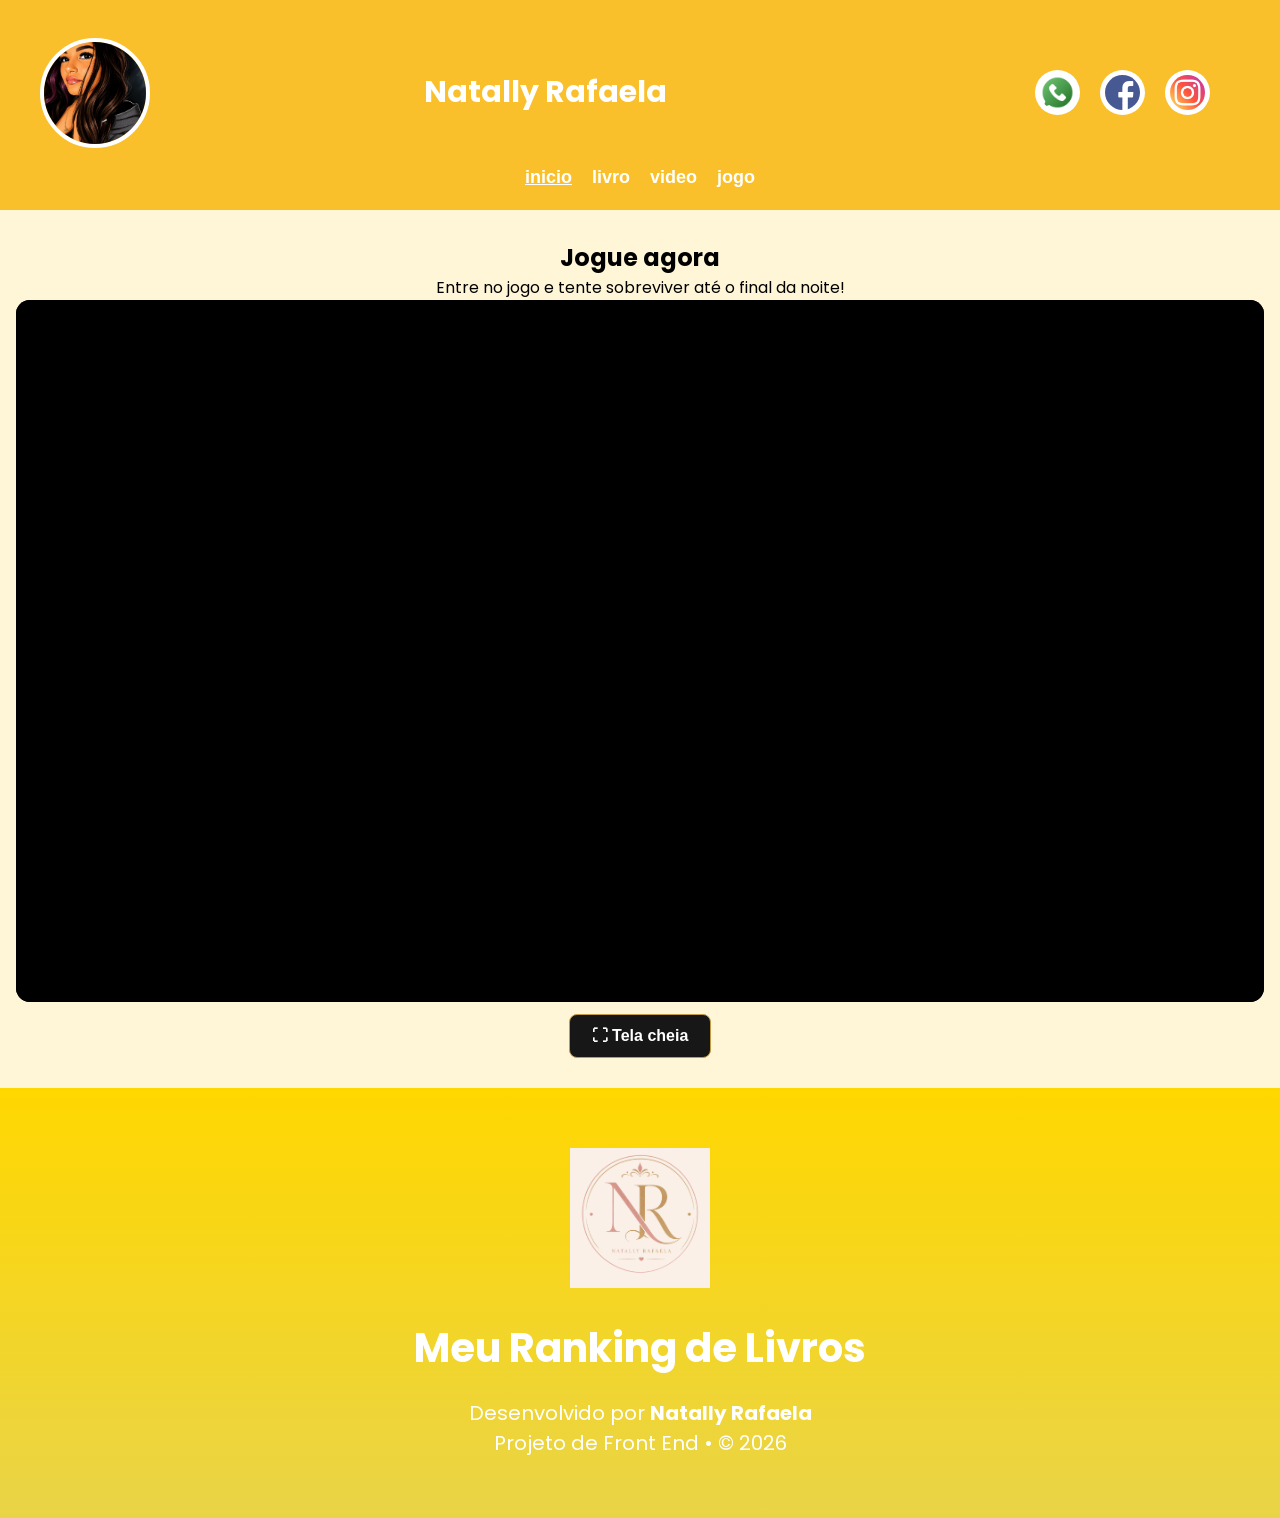
<file: jogo.html>
<!DOCTYPE html>
<html lang="pt-br">
<head>
    <meta charset="UTF-8">
    <meta name="viewport" content="width=device-width, initial-scale=1.0">
    <title>Home | Natally</title>

    <link rel="stylesheet" href="style.css">

    <link rel="preconnect" href="https://fonts.googleapis.com">
    <link rel="preconnect" href="https://fonts.gstatic.com" crossorigin>

    <link href="https://fonts.googleapis.com/css2?family=Poppins:wght@300;400;500;600;700&display=swap" rel="stylesheet">
</head>

<body>

    <!-- CABEÇALHO -->
    <header>

        <div class="cabecalho-itens">

            <img class="cabecalho_imagem" src="fei.jpg" alt="Foto da Natally">

            <h1 class="titulo_site">Natally Rafaela</h1>

            <div class="sociais">
                <img src="whatsapp.png" alt="WhatsApp">
                <img src="facebook.png" alt="Facebook">
                <img src="instagram.png" alt="Instagram">
            </div>

        </div>

   <div class="topo-direita">
    <ul class="vertical ex">
      <li><a class="active" href="index.html">inicio</a></li>
      <li><a href="livro.html">livro</a></li>
      <li><a href="video.html">video</a></li>
       <li><a href="jogo.html">jogo</a></li>
    </ul>

    </header>

    <section id="jogo" class="secao-jogo">

    <h2>Jogue agora</h2>
    <p>Entre no jogo e tente sobreviver até o final da noite!</p>

    <div class="quadro-jogo">
        <iframe id="jogo-frame" src="https://cinco-noites-com-o-antonio.vercel.app/" title="Cinco Noites com o Antônio" allow="autoplay; fullscreen; gamepad" allowfullscreen="">
        </iframe>
    </div>

    <button type="button" id="botao-tela-cheia" class="botao-tela-cheia">⛶ Tela cheia</button>

</section>





    <footer class="escola">
    <img class="logo_rodape" src="foto_logo.png" alt="Logo da Escola">
         <h2 class="escola-titulo">Meu Ranking de Livros</h2>
         <p>Desenvolvido por <strong>Natally Rafaela</strong></p>
        <p>Projeto de Front End • © 2026</p>

    </footer>
</file>
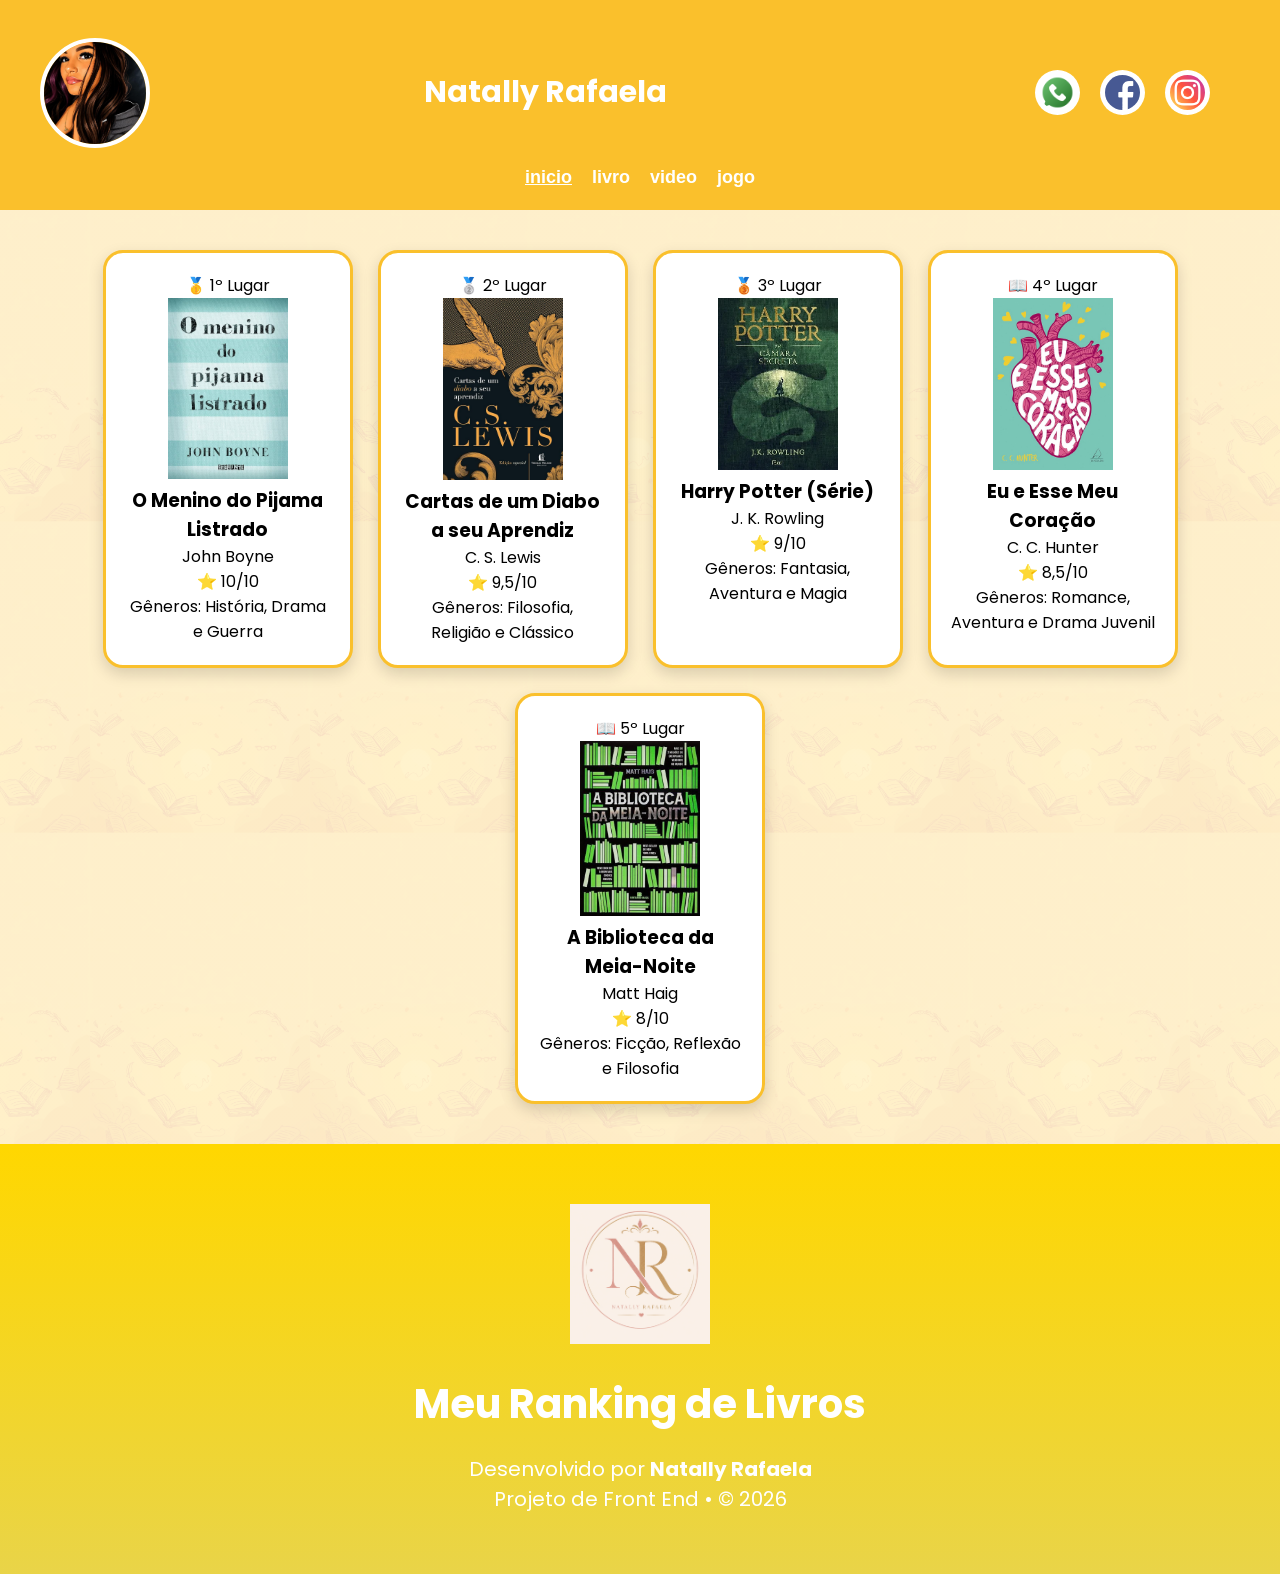
<file: livro.html>
<!DOCTYPE html>
<html lang="pt-br">
<head>
    <meta charset="UTF-8">
    <meta name="viewport" content="width=device-width, initial-scale=1.0">
    <title>Home | Natally</title>

    <link rel="stylesheet" href="style.css">

    <link rel="preconnect" href="https://fonts.googleapis.com">
    <link rel="preconnect" href="https://fonts.gstatic.com" crossorigin>

    <link href="https://fonts.googleapis.com/css2?family=Poppins:wght@300;400;500;600;700&display=swap" rel="stylesheet">
</head>

<body>

    <!-- CABEÇALHO -->
    <header>

        <div class="cabecalho-itens">

            <img class="cabecalho_imagem" src="fei.jpg" alt="Foto da Natally">

            <h1 class="titulo_site">Natally Rafaela</h1>

            <div class="sociais">
                <img src="whatsapp.png" alt="WhatsApp">
                <img src="facebook.png" alt="Facebook">
                <img src="instagram.png" alt="Instagram">
            </div>

        </div>

        <ul class="vertical ex">
  <li><a class="active" href="index.html">inicio</a></li>
  <li><a href="livro.html">livro</a></li>
  <li><a href="video.html">video</a></li>
  <li><a href="jogo.html">jogo</a></li>

</ul>

    </header>

    <!-- RANKING -->
<section class="estudante">
  <div class="estudantes_todos">

            <!-- LIVRO 1 -->
            <div class="estudante-div">

                <div class="posicao-ranking">🥇 1º Lugar</div>

                <img class="estudante-imagem" src="livro1.jpg" alt="Capa do livro O Menino do Pijama Listrado">

                <h3 class="estudante-nome">O Menino do Pijama Listrado</h3>

                <p class="autor-livro">John Boyne</p>

                <p class="nota-livro">⭐ 10/10</p>

                <p class="genero">Gêneros: História, Drama e Guerra</p>

            </div>

            <!-- LIVRO 2 -->
            <div class="estudante-div">

                <div class="posicao-ranking">🥈 2º Lugar</div>

                <img class="estudante-imagem" src="livro2.jpg" alt="Capa do livro Cartas de um Diabo a seu Aprendiz">

                <h3 class="estudante-nome">Cartas de um Diabo a seu Aprendiz</h3>

                <p class="autor-livro">C. S. Lewis</p>

                <p class="nota-livro">⭐ 9,5/10</p>

               <p class="genero">Gêneros: Filosofia, Religião e Clássico</p>

            </div>

            <!-- LIVRO 3 -->
            <div class="estudante-div">

                <div class="posicao-ranking">🥉 3º Lugar</div>

                <img class="estudante-imagem" src="livro3.webp" alt="Capa do livro Harry Potter">

                <h3 class="estudante-nome">Harry Potter (Série)</h3>

                <p class="autor-livro">J. K. Rowling</p>

                <p class="nota-livro">⭐ 9/10</p>

                <p class="genero">Gêneros: Fantasia, Aventura e Magia</p>

            </div>

            <!-- LIVRO 4 -->
            <div class="estudante-div">

                <div class="posicao-ranking">📖 4º Lugar</div>

                <img class="estudante-imagem" src="livro4.jpg" alt="Capa do livro Eu e Esse Meu Coração">

                <h3 class="estudante-nome">Eu e Esse Meu Coração</h3>

                <p class="autor-livro">C. C. Hunter</p>

                <p class="nota-livro">⭐ 8,5/10</p>

                <p class="genero">Gêneros: Romance, Aventura e Drama Juvenil</p>

            </div>

            <!-- LIVRO 5 -->
            <div class="estudante-div">

                <div class="posicao-ranking">📖 5º Lugar</div>

                <img class="estudante-imagem" src="livro5.jpeg" alt="Capa do livro A Biblioteca da Meia-Noite">

                <h3 class="estudante-nome">A Biblioteca da Meia-Noite</h3>

                <p class="autor-livro">Matt Haig</p>

                <p class="nota-livro">⭐ 8/10</p>

                <p class="genero">Gêneros: Ficção, Reflexão e Filosofia</p>

            </div>

        </div>
        
        </section>

         <!-- RODAPÉ -->
    <footer class="escola">

        <img class="logo_rodape" src="foto_logo.png" alt="Logo da Escola">
         <h2 class="escola-titulo">Meu Ranking de Livros</h2>
         <p>Desenvolvido por <strong>Natally Rafaela</strong></p>
        <p>Projeto de Front End • © 2026</p>

    </footer>
</file>
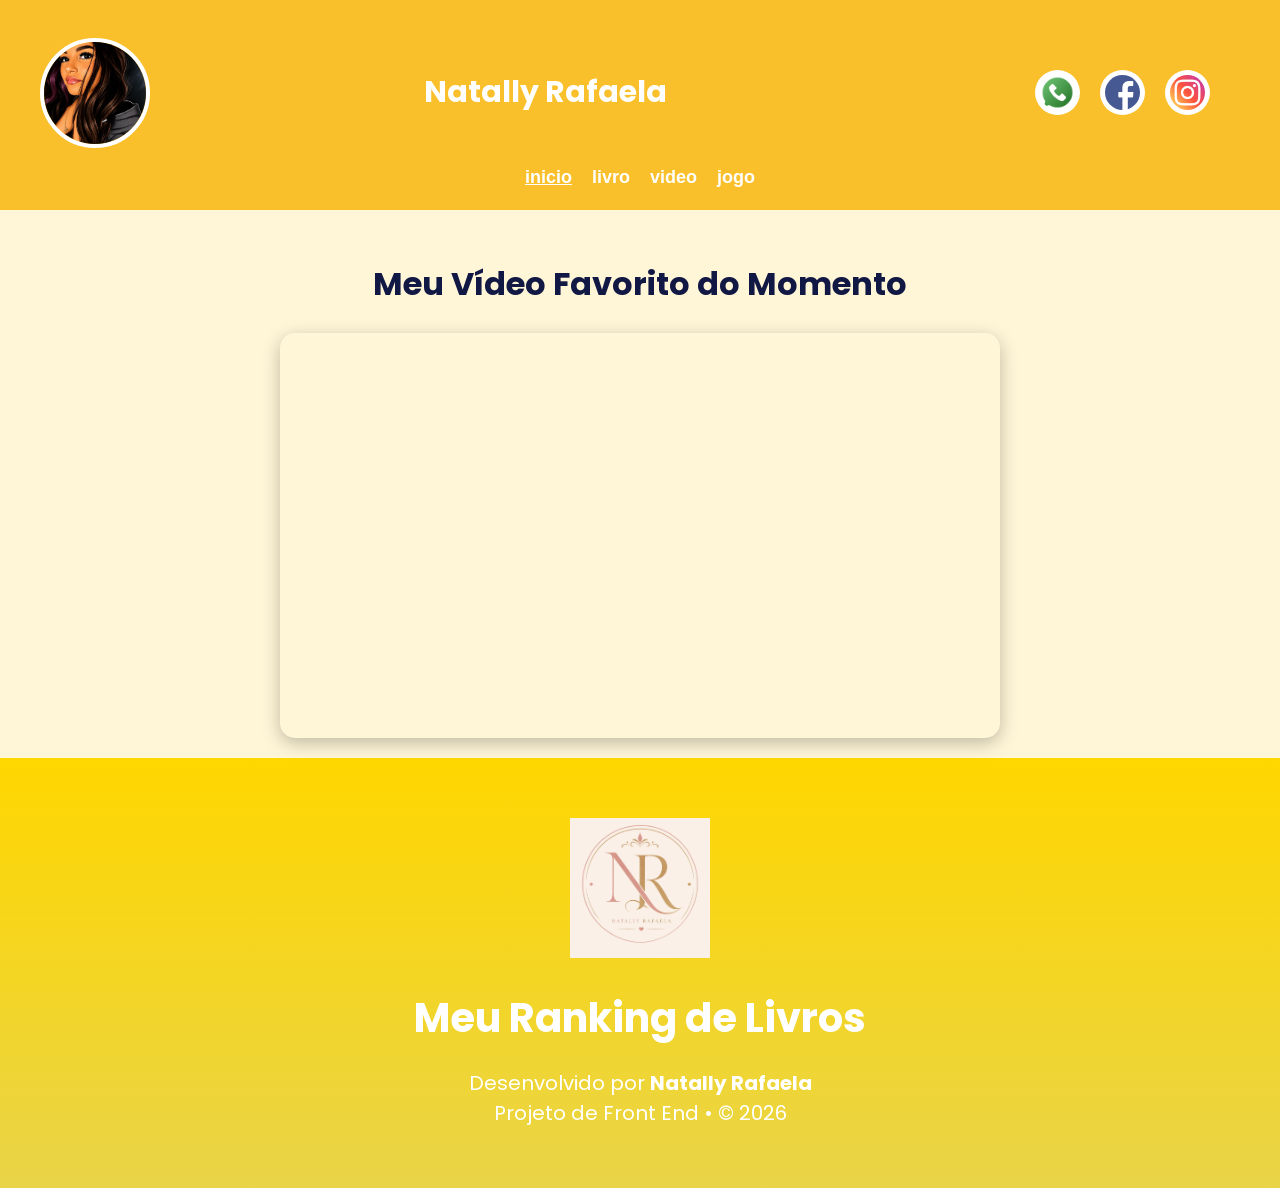
<file: video.html>
<!DOCTYPE html>
<html lang="pt-br">
<head>
    <meta charset="UTF-8">
    <meta name="viewport" content="width=device-width, initial-scale=1.0">
    <title>Home | Natally</title>

    <link rel="stylesheet" href="style.css">

    <link rel="preconnect" href="https://fonts.googleapis.com">
    <link rel="preconnect" href="https://fonts.gstatic.com" crossorigin>

    <link href="https://fonts.googleapis.com/css2?family=Poppins:wght@300;400;500;600;700&display=swap" rel="stylesheet">
</head>

<body>

    <!-- CABEÇALHO -->
    <header>

        <div class="cabecalho-itens">

            <img class="cabecalho_imagem" src="fei.jpg" alt="Foto da Natally">

            <h1 class="titulo_site">Natally Rafaela</h1>

            <div class="sociais">
                <img src="whatsapp.png" alt="WhatsApp">
                <img src="facebook.png" alt="Facebook">
                <img src="instagram.png" alt="Instagram">
            </div>

        </div>

        <ul class="vertical ex">
  <li><a class="active" href="index.html">inicio</a></li>
  <li><a href="livro.html">livro</a></li>
  <li><a href="video.html">video</a></li>
  <li><a href="jogo.html">jogo</a></li>

</ul>
    </header>

    <!-- VÍDEO -->
<div class="container-video">

    <h3 class="titulo-video">Meu Vídeo Favorito do Momento</h3>

    <iframe
        src="https://www.youtube.com/embed/gr7iM-yT3iI?si=90jRJOibeu00eqpv"
        title="YouTube video player"
        frameborder="0"
        allow="accelerometer; autoplay; clipboard-write; encrypted-media; gyroscope; picture-in-picture; web-share"
        referrerpolicy="strict-origin-when-cross-origin"
        allowfullscreen>
    </iframe>

 </div>

  <!-- RODAPÉ -->
    <footer class="escola">

        <img class="logo_rodape" src="foto_logo.png" alt="Logo da Escola">
         <h2 class="escola-titulo">Meu Ranking de Livros</h2>
         <p>Desenvolvido por <strong>Natally Rafaela</strong></p>
        <p>Projeto de Front End • © 2026</p>

    </footer>

    </body>
    </html>
</file>
<file: style.css>
* {
    margin: 0;
    padding: 0;
    box-sizing: border-box;
}

body{
    font-family:"Poppins",sans-serif;
    background:#fff6d8;
}

header {
    background-color: #fac02c;
    color: rgb(255, 255, 255);
    width: 100%;
    padding: 20px;
}

.cabecalho-itens{
    max-width:1200px;
    margin:auto;
    display:flex;
    align-items:center;
    justify-content:space-between;
}

.cabecalho_imagem{
width:110px;
height:110px;
border-radius:50%;
object-fit:cover;
border:4px solid white;
}


.titulo_site {
    padding: 50px;
    text-align: center;
    width: 50%;
    font-size: 30px; /* Corrigido: era 'font', agora 'font-size' */
}

/* Estilização do Menu Navegação Centralizado */
ul.vertical.ex {
    list-style-type: none; /* Remove as bolinhas do menu */
    margin: 0 auto; /* Centraliza a lista no container */
    padding: 0;
    display: flex; /* Transforma o menu vertical em horizontal */
    justify-content: center; /* Centraliza os itens do menu horizontalmente */
    gap: 20px; /* Espaço entre os links */
    width: 100%; /* Garante que o menu ocupe toda a largura disponível */
}

ul.vertical.ex li a {
    color: #ffffff;
    text-decoration: none;
    font-size: 18px;
    font-weight: bold;
    font-family: sans-serif;
    transition: color 0.2s ease;
}

ul.vertical.ex li a:hover,
ul.vertical.ex li a.active {
    color: #ffffff; /* Destaque no hover e na página ativa */
    text-decoration: underline;
}

.sociais{
    display:flex;
    justify-content:flex-end;
    align-items:center;
    gap:20px;
    width:25%;
    padding-right:30px;
}

.sociais img{
    width:45px;
    height:45px;
    background:white;
    border-radius:50%;
    padding:5px;
    cursor:pointer;
    transition:0.3s;
}

.sociais img:hover{
    transform:scale(1.1);
}

.banner1 {
    height: 180px;
    background: linear-gradient(90deg, #ffa703, #ffffff, #ffa703);
    display: flex;
    justify-content: center;
    align-items: center;
}

.banner-texto{
text-align: center;
}

.banner-texto h1{
    font-size:52px;
    color:#111844;
    font-weight:700;
}

.banner-imagem {
    width: 100%; /* Ocupa 100% do container pai */
    height: auto; /* Mantém proporção */
    border-radius: 15px;
    display: block;
}

.estudante_titulo {
    padding: 50px;
    text-align: center;
}

.estudante-nome {
    text-align: center;
}

.estudante-imagem {
    width: 120px;
}

.estudante-icone {
    width: 38px;
    padding: 4px 8px;
}

.estudante{
    padding: 40px 0;

    background-color: #fff6d8;

    background-image:
        linear-gradient(rgba(255,246,216,0.90), rgba(255,246,216,0.90)),
        url("fundo.png");

    background-size: 220px;
    background-repeat: repeat;
    background-position: center;
}

.estudante-div{
    width:250px;
    background:#fff;
    border:3px solid #fac02c;
    border-radius:20px;
    padding:20px;
    text-align:center;
    box-shadow:0 6px 15px rgba(0,0,0,.15);
}

.estudantes_todos{
    display:flex;
    justify-content:center;
    flex-wrap:wrap;
    gap:25px;
}

.escola{

    width:100%;

    margin:0;

    padding:60px 20px;

    text-align:center;

    color:white;

    background:linear-gradient(180deg,#ffd700,#e9d448);

}

.escola-titulo{
    text-align: center;
    padding: 10px 0 20px 0;
    font-size: 40px;
}

.logo_rodape{
    width: 140px;
    height: 140px;
    display: block;
    margin: 0 auto 20px auto;
    object-fit: contain;
}

/* ======================================================== */
/*  SEÇÃO DO VÍDEO ALTERADA (AQUI ESTÃO AS SUAS MUDANÇAS)    */
/* ======================================================== */

.container-video{

    width:100%;
    background:#fff6d8;

    padding:50px 0 20px 0;

    display:flex;
    flex-direction:column;
    align-items:center;

}

.titulo-video{

    font-size:32px;
    font-weight:bold;

    color:#111844;

    margin-bottom:25px;

}

.container-video iframe{

    width:90%;
    max-width:720px;

    aspect-ratio:16/9;

    border:none;
    border-radius:15px;

    box-shadow:0 5px 18px rgba(0,0,0,.25);

}
/* ==========================
   BOTÃO SURPRESA
========================== */

#btn-surpresa{

    display:block;

    margin:20px auto 0 auto;

    padding:15px 30px;

    background:#fac02c;

    color:#111844;

    font-size:18px;

    font-weight:bold;

    border:none;

    border-radius:12px;

    cursor:pointer;

    transition:.3s;

}

#btn-surpresa:hover{
    background-color: #f7b000;
    transform: scale(1.05);
    
}
.logo_rodape{

    width:140px;
    height:140px;

    margin:0 auto 20px auto;

    display:block;

}

.escola p{

    font-size:20px;

}

.escola strong{

    color:white;

}

html{

    scroll-behavior:smooth;

}

/* Área principal do jogo */
.secao-jogo {
    width: 100%;
    margin: 30px auto;
    box-sizing: border-box;
    text-align: center;
}

/* Quadro do jogo */
.quadro-jogo {
    display: block;
    position: relative;
    width: calc(100% - 32px);
    max-width: 1400px;
    aspect-ratio: 16 / 9;
    margin: 0 auto;
    padding: 0;
    background: #080808;
    overflow: hidden;
    border-radius: 14px;
    box-sizing: border-box;
}

/* O jogo preenche completamente o quadro */
.quadro-jogo iframe {
    position: absolute;
    inset: 0;
    display: block;
    width: 100%;
    height: 100%;
    max-width: none;
    margin: 0;
    padding: 0;
    border: none;
    background: #000000;
}

/* Tela cheia */
#jogo-frame:fullscreen {
    position: fixed;
    inset: 0;
    width: 100vw;
    height: 100vh;
    max-width: none;
    border: none;
    border-radius: 0;
    background: #000000;
}

/* Botão de tela cheia */
.botao-tela-cheia {
    display: block;
    margin: 12px auto 30px;
    padding: 12px 22px;
    background: #171717;
    color: #ffffff;
    border: 1px solid #c49b45;
    border-radius: 8px;
    font-size: 16px;
    font-weight: bold;
    cursor: pointer;
    transition: background 0.2s, color 0.2s;
}

.botao-tela-cheia:hover {
    background: #c49b45;
    color: #ffffff;
}

/* Link para abrir o jogo em outra aba */
.link-jogo {
    margin-top: 14px;
}

.link-jogo a {
    color: #c49b45;
    text-decoration: none;
}

.link-jogo a:hover {
    text-decoration: underline;
}
</file>
